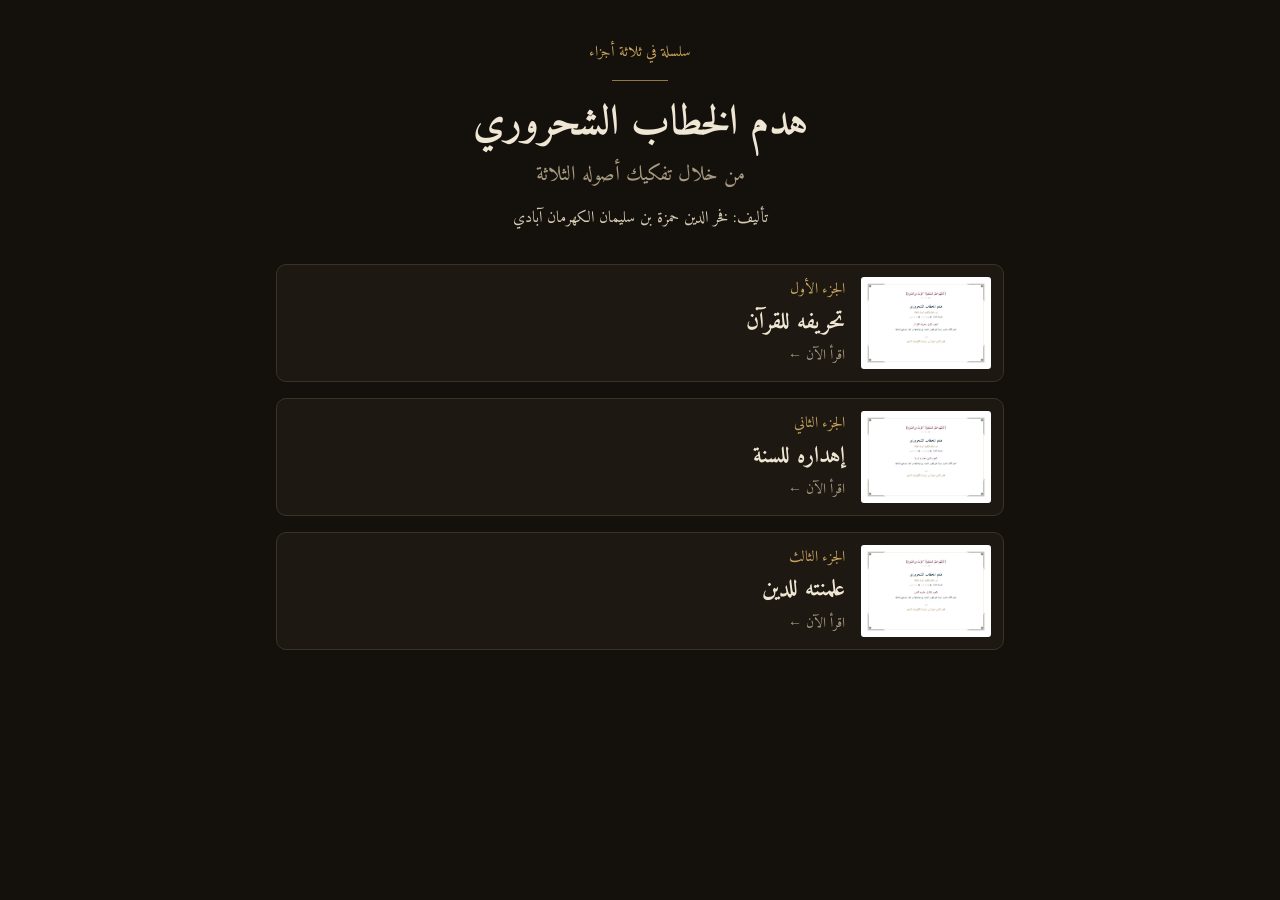
<file: index.html>
<!doctype html>
<html lang="ar" dir="rtl">
<head>
<meta charset="utf-8">
<meta name="viewport" content="width=device-width, initial-scale=1, viewport-fit=cover">
<title>هدم الخطاب الشحروري من خلال تفكيك أصوله الثلاثة</title>
<meta name="description" content="هدم الخطاب الشحروري من خلال تفكيك أصوله الثلاثة — تأليف فخر الدين حمزة بن سليمان الكهرمان آبادي.">
<meta name="theme-color" content="#14110d">
<link rel="preconnect" href="https://fonts.googleapis.com">
<link href="https://fonts.googleapis.com/css2?family=Amiri:wght@400;700&display=swap" rel="stylesheet">
<link rel="stylesheet" href="assets/viewer.css">
<style>
main{max-width:760px;margin:0 auto;padding:6px 16px 50px;display:grid;gap:16px}
.card{display:flex;gap:16px;align-items:center;background:var(--card);border:1px solid var(--line);border-radius:10px;padding:12px;text-decoration:none}
.card img{width:130px;aspect-ratio:842/595;object-fit:cover;border-radius:3px;flex:none;background:#fffdf8}
.card .ph{width:130px;aspect-ratio:842/595;border-radius:3px;flex:none;border:1px dashed var(--line);display:flex;align-items:center;justify-content:center;color:var(--muted);font-size:14px}
.card b{display:block;color:var(--gold);font-weight:400;font-size:15px}
.card span{display:block;font-size:clamp(19px,5vw,23px);font-weight:700}
.card small{color:var(--muted);font-size:14px}
.card.soon{opacity:.55;pointer-events:none}
</style>
</head>
<body>
<header class="top">
  <div class="kicker">سلسلة في ثلاثة أجزاء</div>
  <div class="orn"></div>
  <h1>هدم الخطاب الشحروري</h1>
  <div class="sub">من خلال تفكيك أصوله الثلاثة</div>
  <div class="by">تأليف: فخر الدين حمزة بن سليمان الكهرمان آبادي</div>
</header>
<main>
  <a class="card" href="part1/">
    <img src="part1/cover.jpg" alt="غلاف الجزء الأول">
    <div><b>الجزء الأول</b><span>تحريفه للقرآن</span><small>اقرأ الآن ←</small></div>
  </a>
  <a class="card" href="part2/">
    <img src="part2/cover.jpg" alt="غلاف الجزء الثاني">
    <div><b>الجزء الثاني</b><span>إهداره للسنة</span><small>اقرأ الآن ←</small></div>
  </a>
  <a class="card" href="part3/">
    <img src="part3/cover.jpg" alt="غلاف الجزء الثالث">
    <div><b>الجزء الثالث</b><span>علمنته للدين</span><small>اقرأ الآن ←</small></div>
  </a>
</main>
</body>
</html>
</file>
<file: assets/viewer.css>
:root{--bg:#14110d;--ink:#efe6d4;--muted:#a89a80;--line:#3a3226;--gold:#c9a45c;--card:#1d1912;--bar:rgba(20,17,13,.94)}
*{box-sizing:border-box;margin:0;padding:0}
html,body{background:var(--bg);color:var(--ink)}
body{font-family:"Amiri",serif;-webkit-font-smoothing:antialiased;line-height:1.7}
a{color:inherit}
header.top{text-align:center;padding:40px 20px 26px;max-width:760px;margin:0 auto}
.kicker{font-size:15px;color:var(--gold)}
.orn{width:56px;height:1px;background:var(--gold);margin:14px auto;opacity:.7}
h1{font-weight:700;font-size:clamp(26px,7vw,42px);line-height:1.4}
.sub{color:var(--muted);font-size:clamp(17px,4.4vw,21px);margin-top:4px}
.part{color:var(--gold);font-size:clamp(20px,5.2vw,26px);margin-top:10px}
.by{color:#d8ccb4;font-size:16px;margin-top:12px}

/* toolbar */
.bar{position:sticky;top:0;z-index:5;background:var(--bar);backdrop-filter:blur(6px);-webkit-backdrop-filter:blur(6px);border-top:1px solid var(--line);border-bottom:1px solid var(--line)}
.bar .in{max-width:1100px;margin:0 auto;display:flex;align-items:center;justify-content:space-between;gap:8px;padding:8px 12px;padding-top:max(8px,env(safe-area-inset-top))}
.grp{display:flex;align-items:center;gap:6px}
.btn{background:var(--card);color:var(--ink);border:1px solid var(--line);border-radius:8px;height:38px;min-width:38px;padding:0 10px;font:inherit;font-size:17px;cursor:pointer;display:inline-flex;align-items:center;justify-content:center;gap:6px;text-decoration:none}
.btn:active{background:#2a241a}
.btn svg{width:18px;height:18px;fill:none;stroke:currentColor;stroke-width:2;stroke-linecap:round;stroke-linejoin:round}
.pg{display:flex;align-items:center;gap:6px;font-size:16px;color:var(--muted)}
.pg input{width:58px;height:38px;border-radius:8px;border:1px solid var(--line);background:var(--card);color:var(--ink);text-align:center;font:inherit;font-size:17px}
.lbl{display:none}
@media (min-width:640px){.lbl{display:inline}}

/* pages */
#pages{max-width:1100px;margin:0 auto;padding:16px 10px 30px;overflow-x:auto}
.page{position:relative;margin:0 auto 14px;background:#fffdf8;box-shadow:0 4px 18px rgba(0,0,0,.45);border-radius:2px}
.page canvas{display:block;width:100%;height:100%}
.page .ph{position:absolute;inset:0;display:flex;align-items:center;justify-content:center;color:#b9ad95;font-size:15px}
#status{text-align:center;color:var(--muted);padding:40px 16px;font-size:17px}
.hint{text-align:center;color:var(--muted);font-size:14px;padding:6px 16px 0}
@media (orientation:landscape),(min-width:700px){.hint{display:none}}
footer{text-align:center;color:var(--muted);font-size:13px;padding:10px 16px 40px}
[hidden]{display:none!important}
.back{font-size:15px;color:var(--gold);text-decoration:none}
@media (max-width:600px){header.top{padding:22px 16px 16px}.top .orn{margin:8px auto}.by{font-size:15px;margin-top:6px}.part{margin-top:4px}}
</file>
